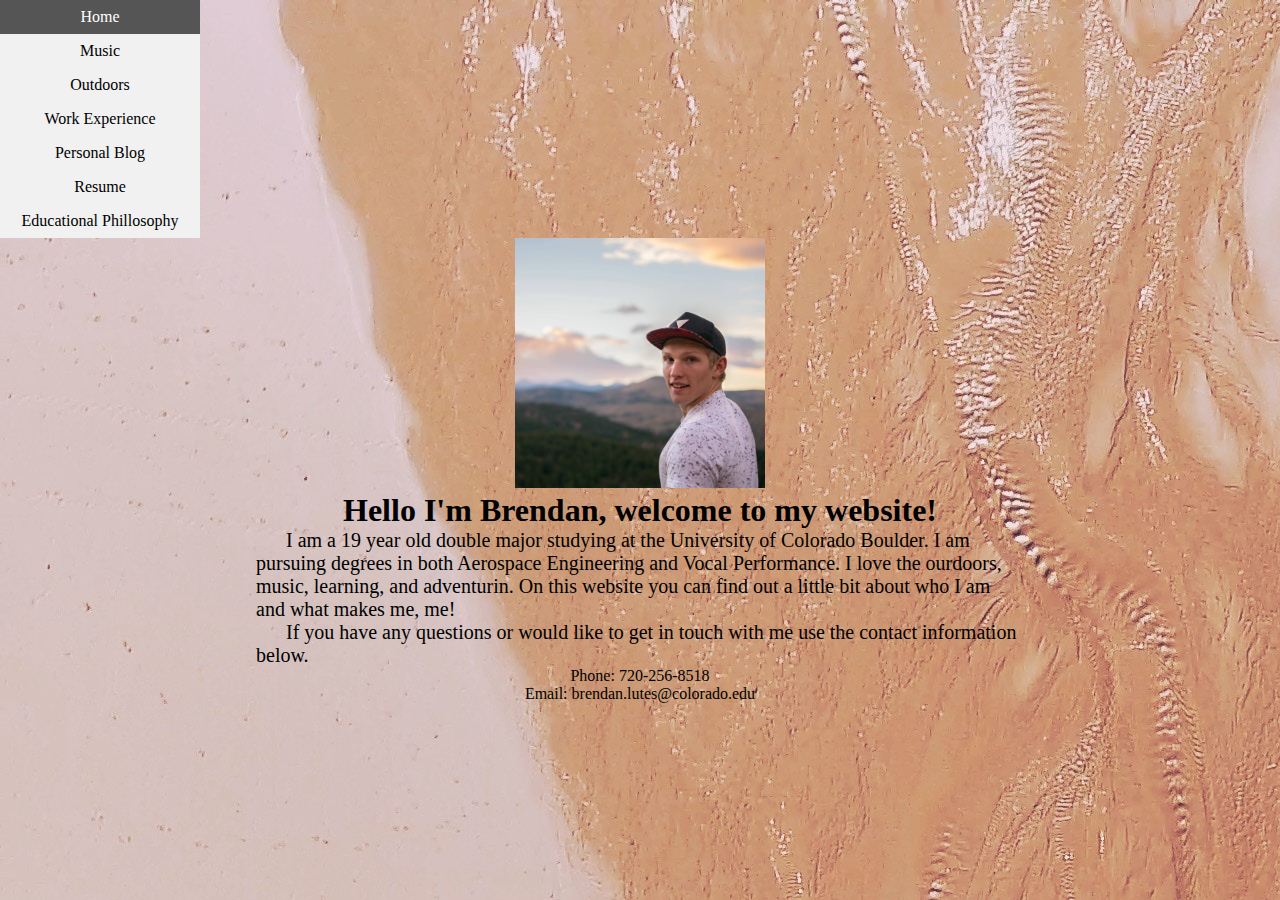
<file: index.html>
<!DOCTYPE html>
<html>
<head>
  <title>Brendan Lutes</title>
  <meta charset="utf-8"/>
  <link rel="stylesheet" type="text/css" href="main.css">
</head>
<div>
  <ul class= "navigator">
    <li class= "navigator"> <a href="index.html"> Home</a></li>
    <li class= "navigator"> <a href="Music.html">Music </a></li>
    <li class= "navigator"> <a href="Outdoors.html"> Outdoors</a></li>
    <li class= "navigator"> <a href="WorkExperience.html">Work Experience </a></li>
    <li class= "navigator"> <a href="Blog.html"> Personal Blog </a> </li>
    <li class= "navigator"> <a href="files/UpdatedResume.pdf"> Resume </a> </li>
    <li class= "navigator"> <a href="EducationalPhilosophy.html">Educational Phillosophy </a></li>
  </ul>
</div>



<body>


  <center> <img src= "images/selfie.jpg"
  width="250px"
  height="250px"
  >

  <h1> Hello I'm Brendan, welcome to my website!</h1>
     <p> I am a 19 year old double major studying at the University of Colorado Boulder.
       I am pursuing degrees in both Aerospace Engineering and Vocal Performance. I love the ourdoors, music, learning, and adventurin.
       On this website you can find out a little bit about who I am and what makes me, me!
     </p>

     <p> If you have any questions or would like to get in touch with me use the contact information below.
       <center><ul>
         <li> Phone: 720-256-8518 </li>
         <li> Email: brendan.lutes@colorado.edu </li>
       </ul>
     </p>


</body>


</html>
</file>
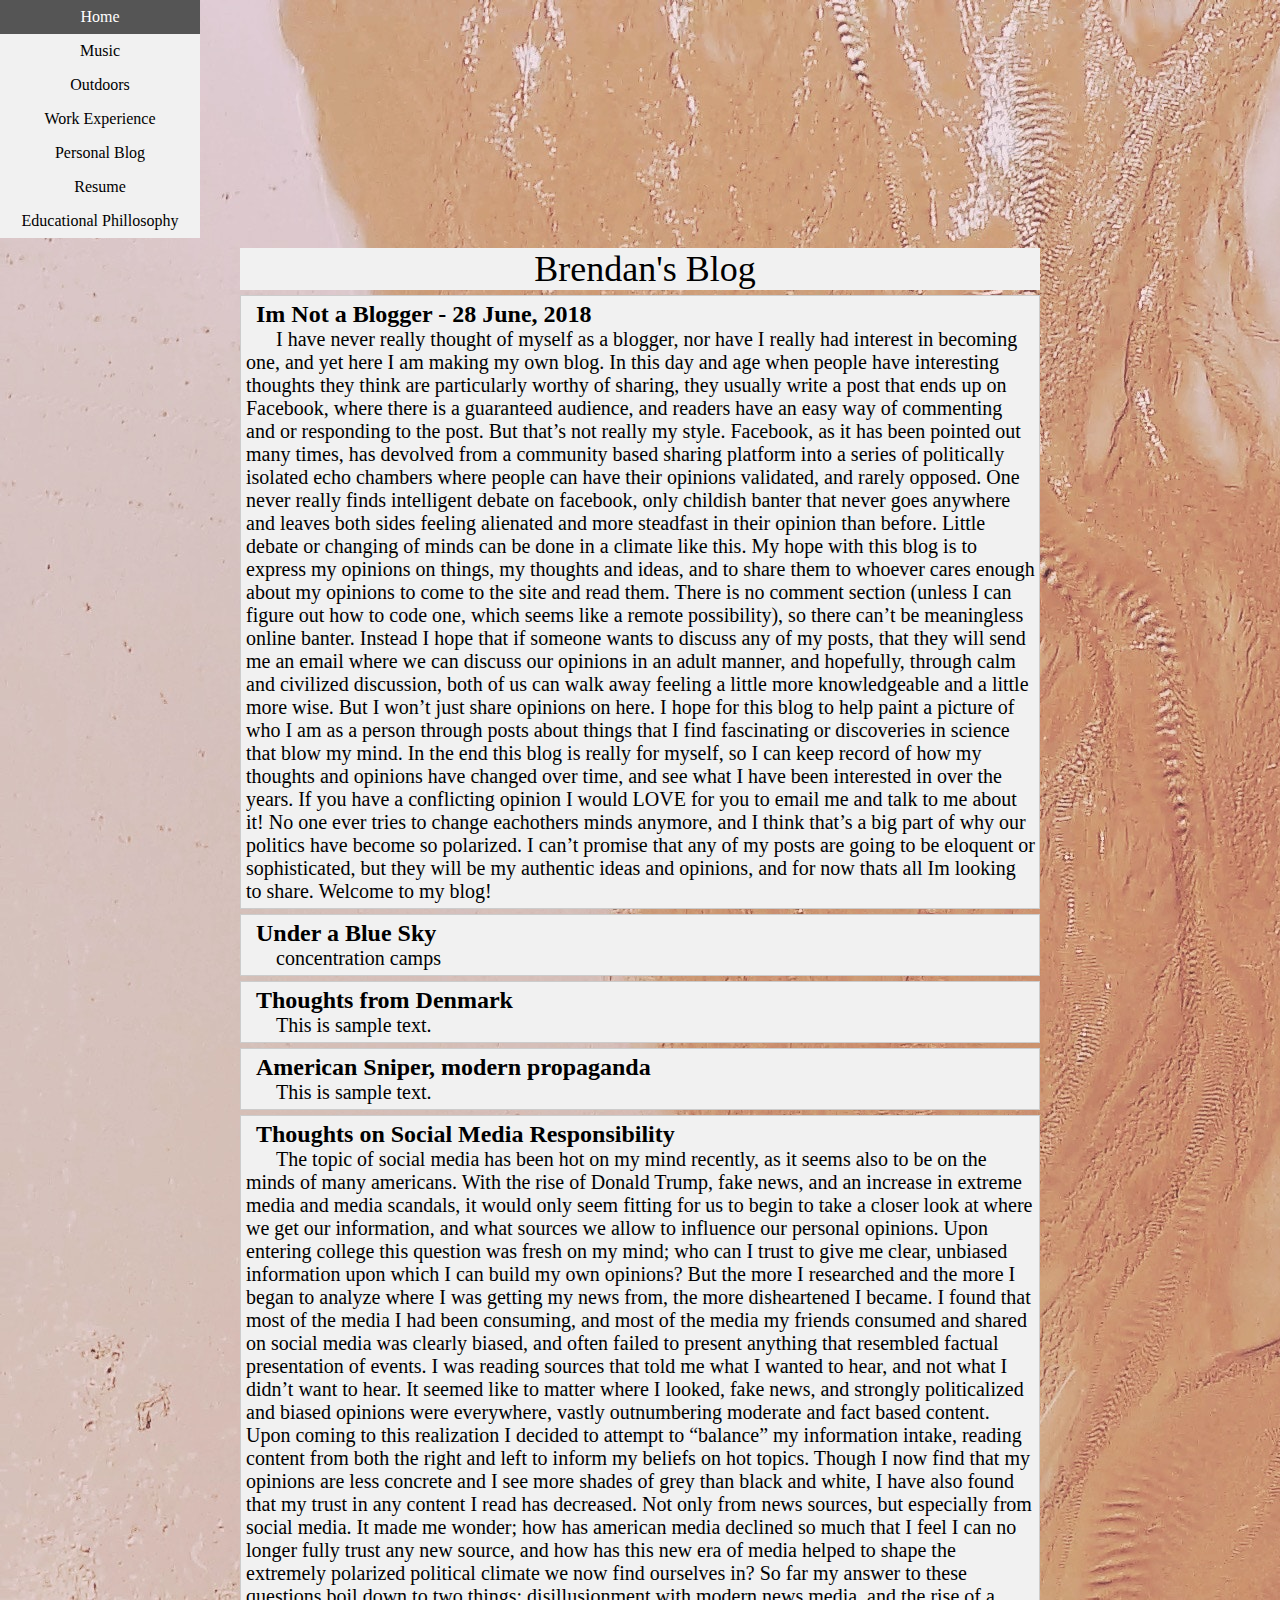
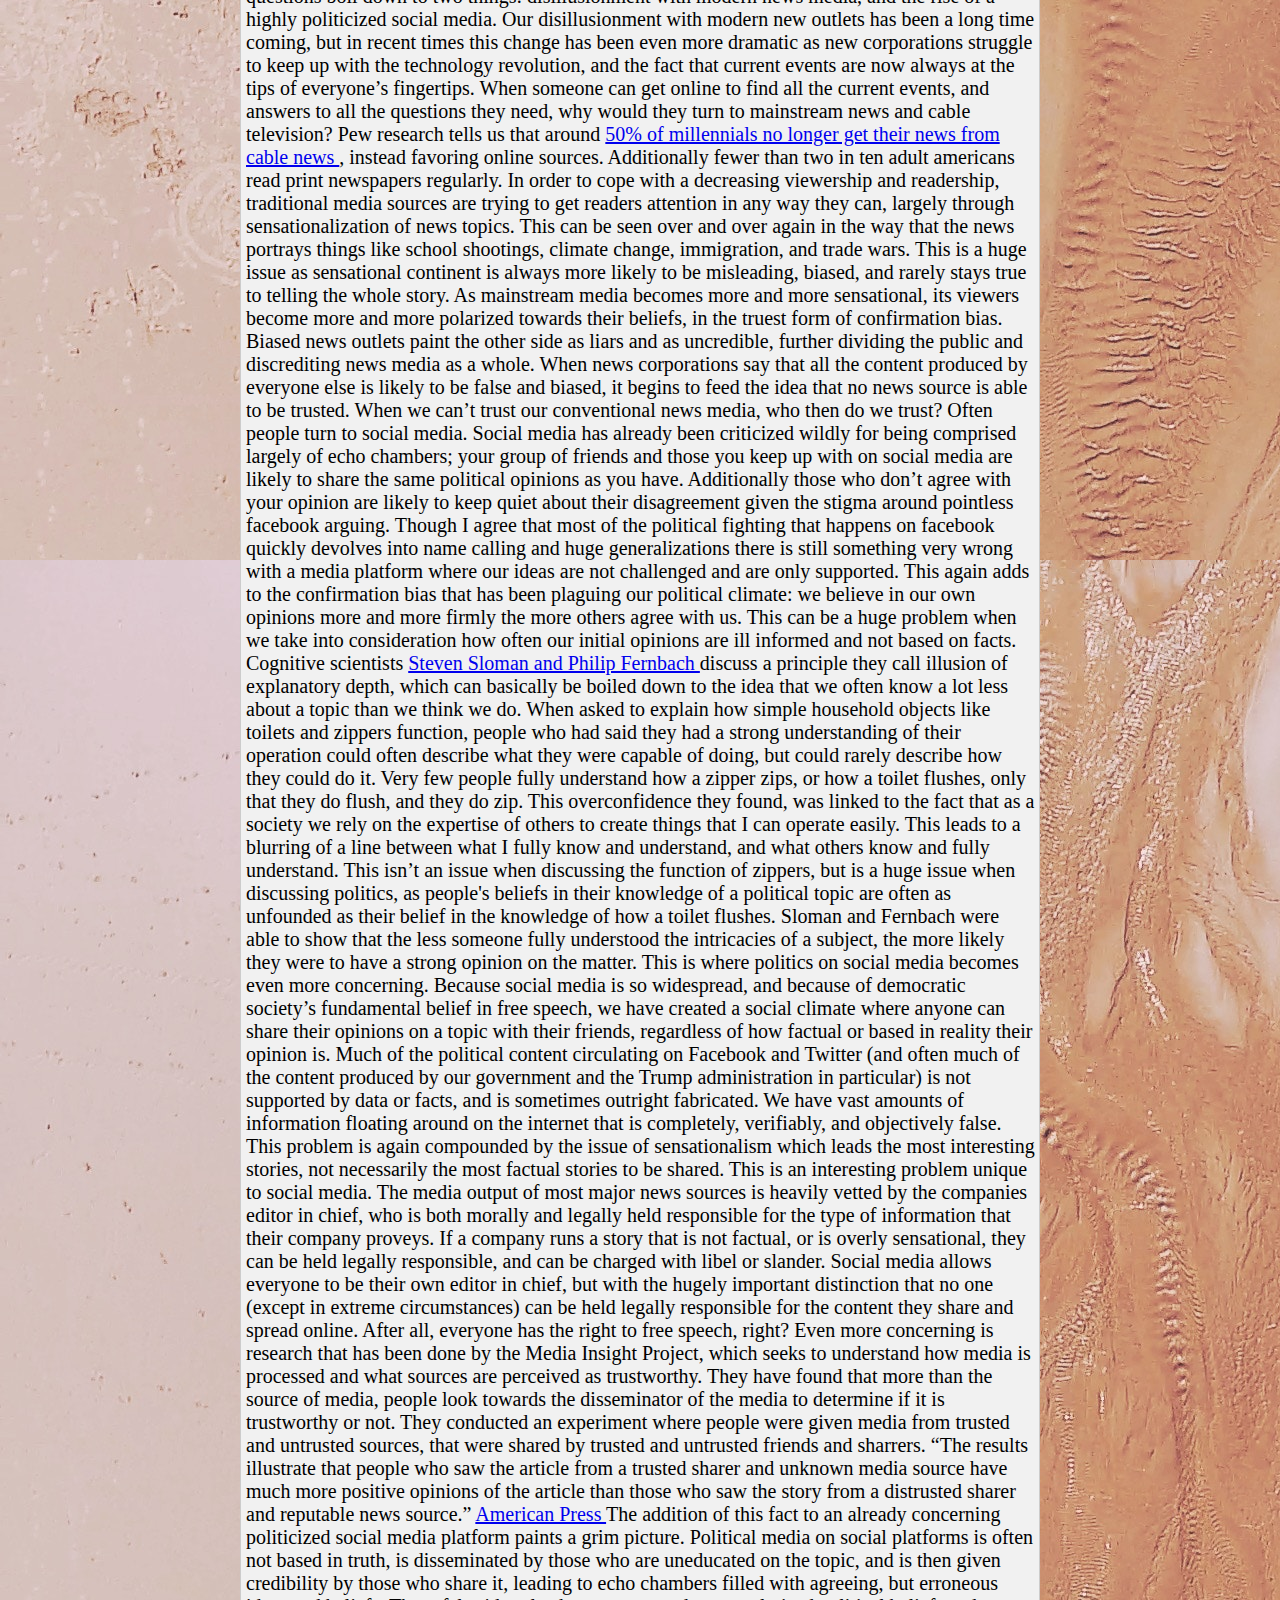
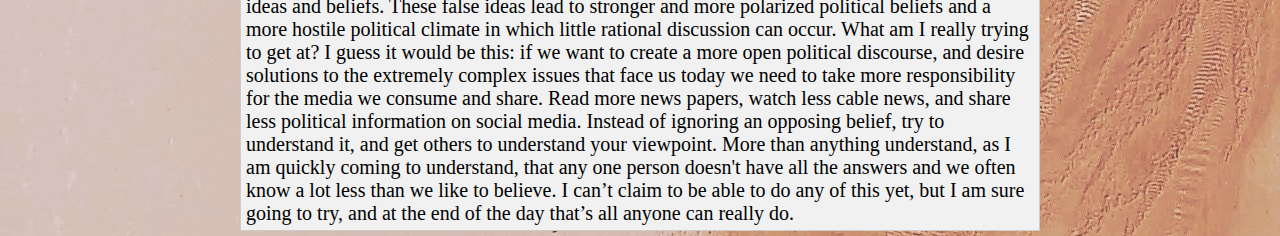
<file: Blog.html>
<!DOCTYPE html>
<html>
  <head>
    <title> Brendans Blog </title>
    <meta charset="utf-8"/>
    <link rel="stylesheet" type="text/css" href="main.css">
  </head>

  <div>
    <ul class= "navigator">
      <li class= "navigator"> <a href="index.html"> Home</a></li>
      <li class= "navigator"> <a href="Music.html">Music </a></li>
      <li class= "navigator"> <a href="Outdoors.html"> Outdoors</a></li>
      <li class= "navigator"> <a href="WorkExperience.html">Work Experience </a></li>
      <li class= "navigator"> <a href="Blog.html"> Personal Blog </a> </li>
      <li class= "navigator"> <a href="files/UpdatedResume.pdf"> Resume </a> </li>
      <li class= "navigator"> <a href="EducationalPhilosophy.html">Educational Phillosophy </a></li>
    </ul>
  </div>

  <body>
      <div id="wrapper">
            <div id="header">
                <div id="logo"> Brendan's Blog</div>
            </div>
            <div id="content">
                  <div class="post">
                      <h2> Im Not a Blogger - 28 June, 2018 </h1>
                      <p> I have never really thought of myself as a blogger, nor have I really had interest in becoming one, and yet here I am making my own blog. In this day and age when people have interesting thoughts they think are particularly worthy of sharing, they usually write a post that ends up on Facebook, where there is a guaranteed audience, and readers have an easy way of commenting and or responding to the post. But that’s not really my style. Facebook, as it has been pointed out many times, has devolved from a community based sharing platform into a series of politically isolated echo chambers where people can have their opinions validated, and rarely opposed. One never really finds intelligent debate on facebook, only childish banter that never goes anywhere and leaves both sides feeling alienated and more steadfast in their opinion than before. Little debate or changing of minds can be done in a climate like this. My hope with this blog is to express my opinions on things, my thoughts and ideas, and to share them to whoever cares enough about my opinions to come to the site and read them. There is no comment section (unless I can figure out how to code one, which seems like a remote possibility), so there can’t be meaningless online banter. Instead I hope that if someone wants to discuss any of my posts, that they will send me an email where we can discuss our opinions in an adult manner, and hopefully, through calm and civilized discussion, both of us can walk away feeling a little more knowledgeable and a little more wise. But I won’t just share opinions on here. I hope for this blog to help paint a picture of who I am as a person through posts about things that I find fascinating or discoveries in science that blow my mind. In the end this blog is really for myself, so I can keep record of how my thoughts and opinions have changed over time, and see what I have been interested in over the years. If you have a conflicting opinion I would LOVE for you to email me and talk to me about it! No one ever tries to change eachothers minds anymore, and I think that’s a big part of why our politics have become so polarized. I can’t promise that any of my posts are going to be eloquent or sophisticated, but they will be my authentic ideas and opinions, and for now thats all Im looking to share. Welcome to my blog!
                      </p>
                  </div>

                  <div class="post">
                      <h2> Under a Blue Sky </h1>
                      <p> concentration camps </p>
                  </div>

                  <div class="post">
                      <h2> Thoughts from Denmark</h1>
                      <p> This is sample text. </p>
                  </div>

                  <div class="post">
                      <h2> American Sniper, modern propaganda</h1>
                      <p> This is sample text. </p>
                  </div>

                  <div class = "post">
                      <h2> Thoughts on Social Media Responsibility </h2>
                      <p> 	The topic of social media has been hot on my mind recently, as it seems also to be on the minds of many americans. With the rise of Donald Trump, fake news, and an increase in extreme media and media scandals, it would only seem fitting for us to begin to take a closer look at where we get our information, and what sources we allow to influence our personal opinions. Upon entering college this question was fresh on my mind; who can I trust to give me clear, unbiased information upon which I can build my own opinions? But the more I researched and the more I began to analyze where I was getting my news from, the more disheartened I became. I found that most of the media I had been consuming, and most of the media my friends consumed and shared on social media was clearly biased, and often failed to present anything that resembled factual presentation of events. I was reading sources that told me what I wanted to hear, and not what I didn’t want to hear. It seemed like to matter where I looked, fake news, and strongly politicalized and biased opinions were everywhere, vastly outnumbering moderate and fact based content. Upon coming to this realization I decided to attempt to “balance” my information intake, reading content from both the right and left to inform my beliefs on hot topics. Though I now find that my opinions are less concrete and I see more shades of grey than black and white, I have also found that my trust in any content I read has decreased. Not only from news sources, but especially from social media. It made me wonder; how has american media declined so much that I feel I can no longer fully trust any new source, and how has this new era of media helped to shape the extremely polarized political climate we now find ourselves in? So far my answer to these questions boil down to two things: disillusionment with modern news media, and the rise of a highly politicized social media.
                    	Our disillusionment with modern new outlets has been a long time coming, but in recent times this change has been even more dramatic as new corporations struggle to keep up with the technology revolution, and the fact that current events are now always at the tips of everyone’s fingertips. When someone can get online to find all the current events, and answers to all the questions they need, why would they turn to mainstream news and cable television? Pew research tells us that around <a href="http://www.journalism.org/2016/07/07/pathways-to-news/">50% of millennials no longer get their news from cable news </a>, instead favoring online sources. Additionally fewer than two in ten adult americans read print newspapers regularly. In order to cope with a decreasing viewership and readership, traditional media sources are trying to get readers attention in any way they can, largely through sensationalization of news topics. This can be seen over and over again in the way that the news portrays things like school shootings, climate change, immigration, and trade wars. This is a huge issue as sensational continent is always more likely to be misleading, biased, and rarely stays true to telling the whole story. As mainstream media becomes more and more sensational, its viewers become more and more polarized towards their beliefs, in the truest form of confirmation bias. Biased news outlets paint the other side as liars and as uncredible, further dividing the public and discrediting news media as a whole. When news corporations say that all the content produced by everyone else is likely to be false and biased, it begins to feed the idea that no news source is able to be trusted. When we can’t trust our conventional news media, who then do we trust? Often people turn to social media.
                    	Social media has already been criticized wildly for being comprised largely of echo chambers; your group of friends and those you keep up with on social media are likely to share the same political opinions as you have. Additionally those who don’t agree with your opinion are likely to keep quiet about their disagreement given the stigma around pointless facebook arguing. Though I agree that most of the political fighting that happens on facebook quickly devolves into name calling and huge generalizations there is still something very wrong with a media platform where our ideas are not challenged and are only supported. This again adds to the confirmation bias that has been plaguing our political climate: we believe in our own opinions more and more firmly the more others agree with us. This can be a huge problem when we take into consideration how often our initial opinions are ill informed and not based on facts. Cognitive scientists
                      <a href="https://www.newyorker.com/magazine/2017/02/27/why-facts-dont-change-our-minds">Steven Sloman and Philip Fernbach </a> discuss a principle they call illusion of explanatory depth, which can basically be boiled down to the idea that we often know a lot less about a topic than we think we do. When asked to explain how simple household objects like toilets and zippers function, people who had said they had a strong understanding of their operation could often describe what they were capable of doing, but could rarely describe how they could do it. Very few people fully understand how a zipper zips, or how a toilet flushes, only that they do flush, and they do zip. This overconfidence they found, was linked to the fact that as a society we rely on the expertise of others to create things that I can operate easily. This leads to a blurring of a line between what I fully know and understand, and what others know and fully understand. This isn’t an issue when discussing the function of zippers, but is a huge issue when discussing politics, as people's beliefs in their knowledge of a political topic are often as unfounded as their belief in the knowledge of how a toilet flushes. Sloman and Fernbach were able to show that the less someone fully understood the intricacies of a subject, the more likely they were to have a strong opinion on the matter. This is where politics on social media becomes even more concerning. Because social media is so widespread, and because of democratic society’s fundamental belief in free speech, we have created a social climate where anyone can share their opinions on a topic with their friends, regardless of how factual or based in reality their opinion is. Much of the political content circulating on Facebook and Twitter (and often much of the content produced by our government and the Trump administration in particular) is not supported by data or facts, and is sometimes outright fabricated. We have vast amounts of information floating around on the internet that is completely, verifiably, and objectively false. This problem is again compounded by the issue of sensationalism which leads the most interesting stories, not necessarily the most factual stories to be shared. This is an interesting problem unique to social media. The media output of most major news sources is heavily vetted by the companies editor in chief, who is both morally and legally held responsible for the type of information that their company proveys. If a company runs a story that is not factual, or is overly sensational, they can be held legally responsible, and can be charged with libel or slander. Social media allows everyone to be their own editor in chief, but with the hugely important distinction that no one (except in extreme circumstances) can be held legally responsible for the content they share and spread online. After all, everyone has the right to free speech, right? Even more concerning is research that has been done by the Media Insight Project, which seeks to understand how media is processed and what sources are perceived as trustworthy. They have found that more than the source of media, people look towards the disseminator of the media to determine if it is trustworthy or not. They conducted an experiment where people were given media from trusted and untrusted sources, that were shared by trusted and untrusted friends and sharrers. “The results illustrate that people who saw the article from a trusted sharer and unknown media source have much more positive opinions of the article than those who saw the story from a distrusted sharer and reputable news source.” <a href="https://www.americanpressinstitute.org/publications/reports/survey-research/trust-social-media/"> American Press </a>
                      The addition of this fact to an already concerning politicized social media platform paints a grim picture. Political media on social platforms is often not based in truth, is disseminated by those who are uneducated on the topic, and is then given credibility by those who share it, leading to echo chambers filled with agreeing, but erroneous ideas and beliefs. These false ideas lead to stronger and more polarized political beliefs and a more hostile political climate in which little rational discussion can occur.
                      What am I really trying to get at? I guess it would be this: if we want to create a more open political discourse, and desire solutions to the extremely complex issues that face us today we need to take more responsibility for the media we consume and share. Read more news papers, watch less cable news, and share less political information on social media. Instead of ignoring an opposing belief, try to understand it, and get others to understand your viewpoint. More than anything understand, as I am quickly coming to understand, that any one person doesn't have all the answers and we often know a lot less than we like to believe. I can’t claim to be able to do any of this yet, but I am sure going to try, and at the end of the day that’s all anyone can really do.
                      </p>
                  </div>

            </div>
      </div>



  </body>

</html>
</file>
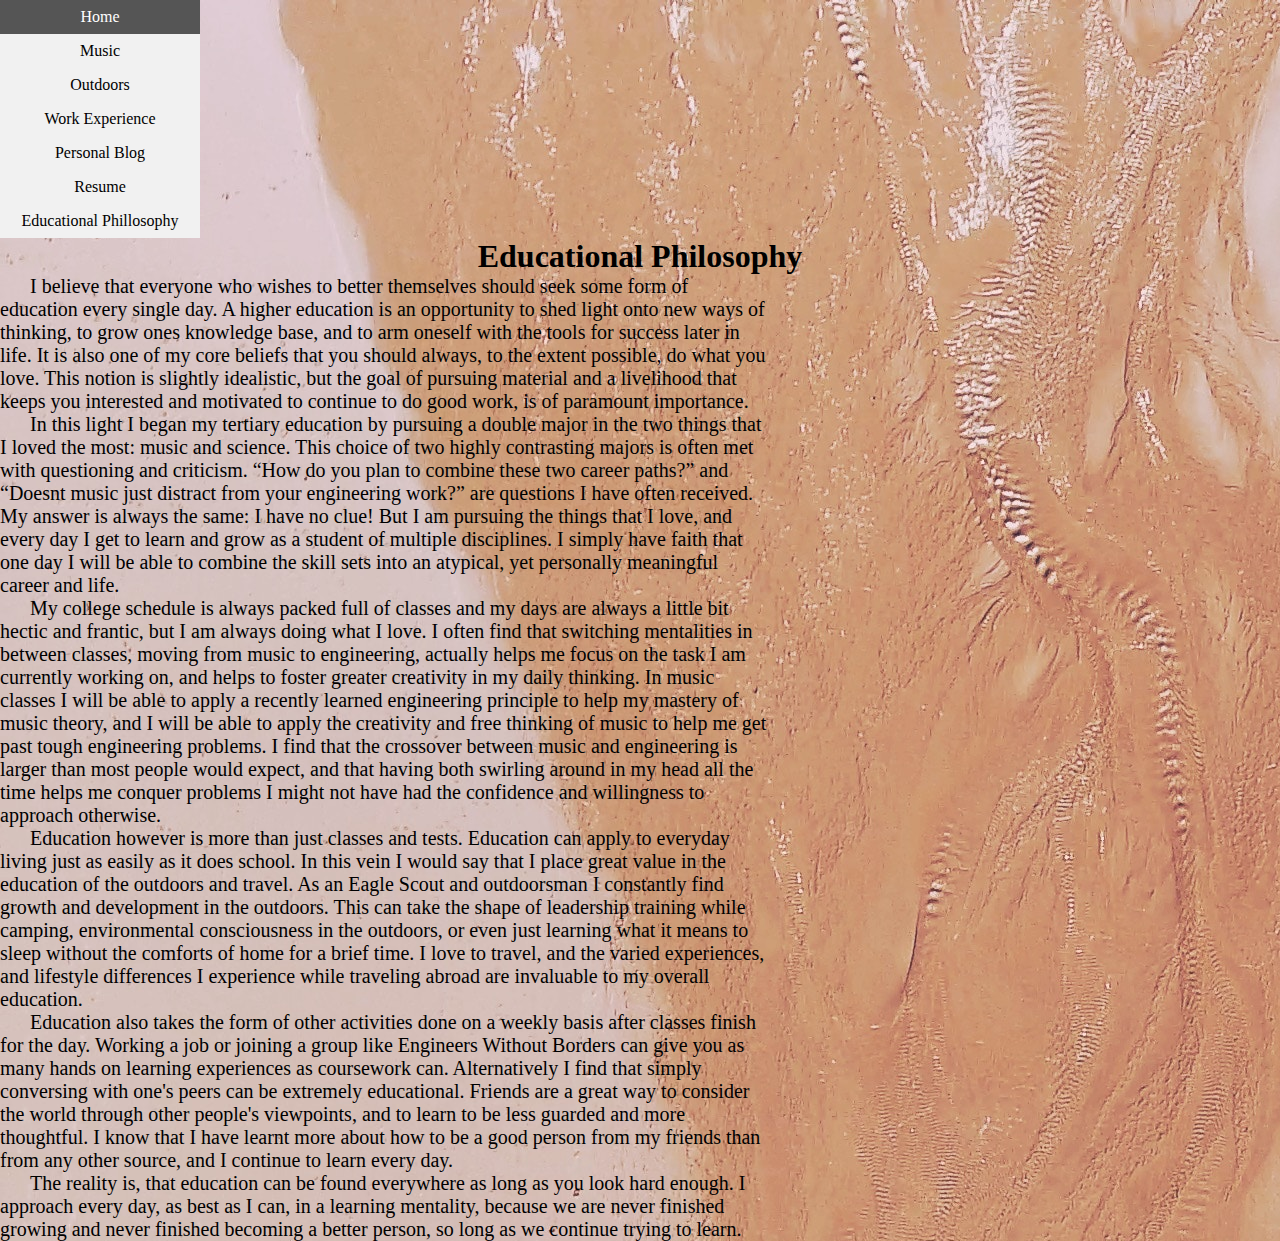
<file: EducationalPhilosophy.html>
<!DOCTYPE html>
<html>
<head>
  <title>Brendan Lues</title>
  <meta charset="utf-8"/>
  <link rel="stylesheet" type="text/css" href="main.css">
</head>
<div>
  <ul class= "navigator">
    <li class= "navigator"> <a href="index.html"> Home</a></li>
    <li class= "navigator"> <a href="Music.html">Music </a></li>
    <li class= "navigator"> <a href="Outdoors.html"> Outdoors</a></li>
    <li class= "navigator"> <a href="WorkExperience.html">Work Experience </a></li>
    <li class= "navigator"> <a href="Blog.html"> Personal Blog </a> </li>
    <li class= "navigator"> <a href="files/UpdatedResume.pdf"> Resume </a> </li>
    <li class= "navigator"> <a href="EducationalPhilosophy.html">Educational Phillosophy </a></li>
  </ul>
</div>

<body class="main">
  <h1>Educational Philosophy </h1>
    <p>
        I believe that everyone who wishes to better themselves should seek some form of education every single day. A higher education is an opportunity to shed light onto new ways of thinking, to grow ones knowledge base, and to arm oneself with the tools for success later in life. It is also one of my core beliefs that you should always, to the extent possible, do what you love. This notion is slightly idealistic, but the goal of pursuing material and a livelihood that keeps you interested and motivated to continue to do good work, is of paramount importance.
    </P>
    <p>
  	    In this light I began my tertiary education by pursuing a double major in the two things that I loved the most: music and science. This choice of two highly contrasting majors is often met with questioning and criticism. “How do you plan to combine these two career paths?” and “Doesnt music just distract from your engineering work?” are questions I have often received. My answer is always the same: I have no clue! But I am pursuing the things that I love, and every day I get to learn and grow as a student of multiple disciplines. I simply have faith that one day I will be able to combine the skill sets into an atypical, yet personally meaningful career and life.
    </P>
    <p>
        My college schedule is always packed full of classes and my days are always a little bit hectic and frantic, but I am always doing what I love. I often find that switching mentalities in between classes, moving from music to engineering, actually helps me focus on the task I am currently working on, and helps to foster greater creativity in my daily thinking. In music classes I will be able to apply a recently learned engineering principle to help my mastery of music theory, and I will be able to apply the creativity and free thinking of music to help me get past tough engineering problems. I find that the crossover between music and engineering is larger than most people would expect, and that having both swirling around in my head all the time helps me conquer problems I might not have had the confidence and willingness to approach otherwise.
    </P>
    <p>
        Education however is more than just classes and tests. Education can apply to everyday living just as easily as it does school. In this vein I would say that I place great value in the education of the outdoors and travel. As an Eagle Scout and outdoorsman I constantly find growth and development in the outdoors. This can take the shape of leadership training while camping, environmental consciousness in the outdoors, or even just learning what it means to sleep without the comforts of home for a brief time. I love to travel, and the varied experiences, and lifestyle differences I experience while traveling abroad are invaluable to my overall education.
  </P>
  <p>
    Education also takes the form of other activities done on a weekly basis after classes finish for the day. Working a job or joining a group like Engineers Without Borders can give you as many hands on learning experiences as coursework can. Alternatively I find that simply conversing with one's peers can be extremely educational. Friends are a great way to consider the world through other people's viewpoints, and to learn to be less guarded and more thoughtful. I know that I have learnt more about how to be a good person from my friends than from any other source, and I continue to learn every day.
    </P>
  <p>
    The reality is, that education can be found everywhere as long as you look hard enough. I approach every day, as best as I can, in a learning mentality, because we are never finished growing and never finished becoming a better person, so long as we continue trying to learn.
    </p>
</body>
</html>
</file>
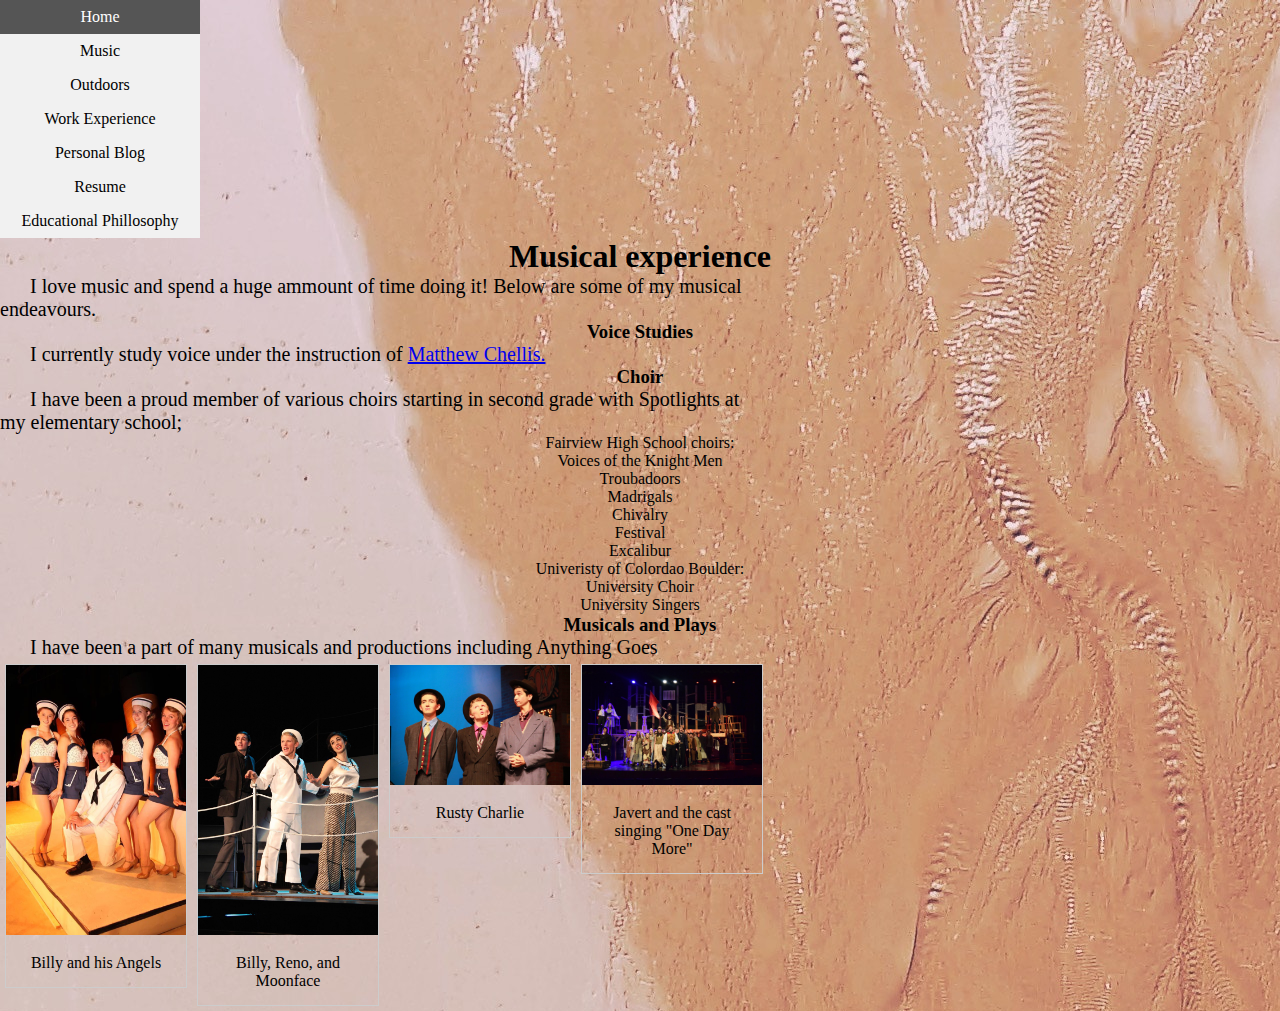
<file: Music.html>
<!DOCTYPE html>
<html>
<head>
  <title>Brendan Lues</title>
  <meta charset="utf-8"/>
  <link rel="stylesheet" type="text/css" href="main.css">
</head>
<div>
  <ul class= "navigator">
    <li class= "navigator"> <a href="index.html"> Home</a></li>
    <li class= "navigator"> <a href="Music.html">Music </a></li>
    <li class= "navigator"> <a href="Outdoors.html"> Outdoors</a></li>
    <li class= "navigator"> <a href="WorkExperience.html">Work Experience </a></li>
    <li class= "navigator"> <a href="Blog.html"> Personal Blog </a> </li>
    <li class= "navigator"> <a href="files/UpdatedResume.pdf"> Resume </a> </li>
    <li class= "navigator"> <a href="EducationalPhilosophy.html">Educational Phillosophy </a></li>
  </ul>
</div>

<h1> Musical experience </h1>
<p> I love music and spend a huge ammount of time doing it! Below are some of my musical endeavours.</p>

<h3> Voice Studies </h3>
  <p> I currently study voice under the instruction of <a href="https://www.colorado.edu/music/matthew-chellis">Matthew Chellis. </a>
  </p>



<h3> Choir </h3>
  <p>
    I have been a proud member of various choirs starting in second grade with Spotlights at my elementary school;
      <ul>
        <li> Fairview High School choirs: </li>
          <ul>
            <li> Voices of the Knight Men</li>
            <li> Troubadoors</li>
            <li> Madrigals</li>
            <li> Chivalry</li>
            <li> Festival</li>
            <li> Excalibur</li>
          </ul>
        <li> Univeristy of Colordao Boulder:<li>
          <ul>
            <li> University Choir</li>
            <li> University Singers</li>
          </ul>
      </ul>
  </p>




    <h3> Musicals and Plays</h3>
      <p>
        I have been a part of many musicals and productions including Anything Goes
      </p>


  <div class="gallery">
    <a target="_blank" href="images/AnythingGoes.jpg">
      <img src="images/AnythingGoes.jpg" alt="Anything Goes" width="300" height="200">
    </a>
    <div class="desc">Billy and his Angels</div>
  </div>

  <div class="gallery">
    <a target="_blank" href="images/AnythingGoes2.jpg">
      <img src="images/AnythingGoes2.jpg" alt="Anything Goes" width="300" height="200">
    </a>
    <div class="desc">Billy, Reno, and Moonface</div>
  </div>

  <div class="gallery">
    <a target="_blank" href="images/GuysAndDolls.jpg">
      <img src="images/GuysAndDolls.jpg" alt="Guys and Dolls" width="300" height="200">
    </a>
    <div class="desc">Rusty Charlie</div>
  </div>

  <div class="gallery">
    <a target="_blank" href="images/LesMis.jpg">
      <img src="images/LesMis.jpg" alt="Les Miserables" width="300" height="200">
    </a>
    <div class="desc">Javert and the cast singing "One Day More"</div>
  </div>






</body>
</html>
</file>
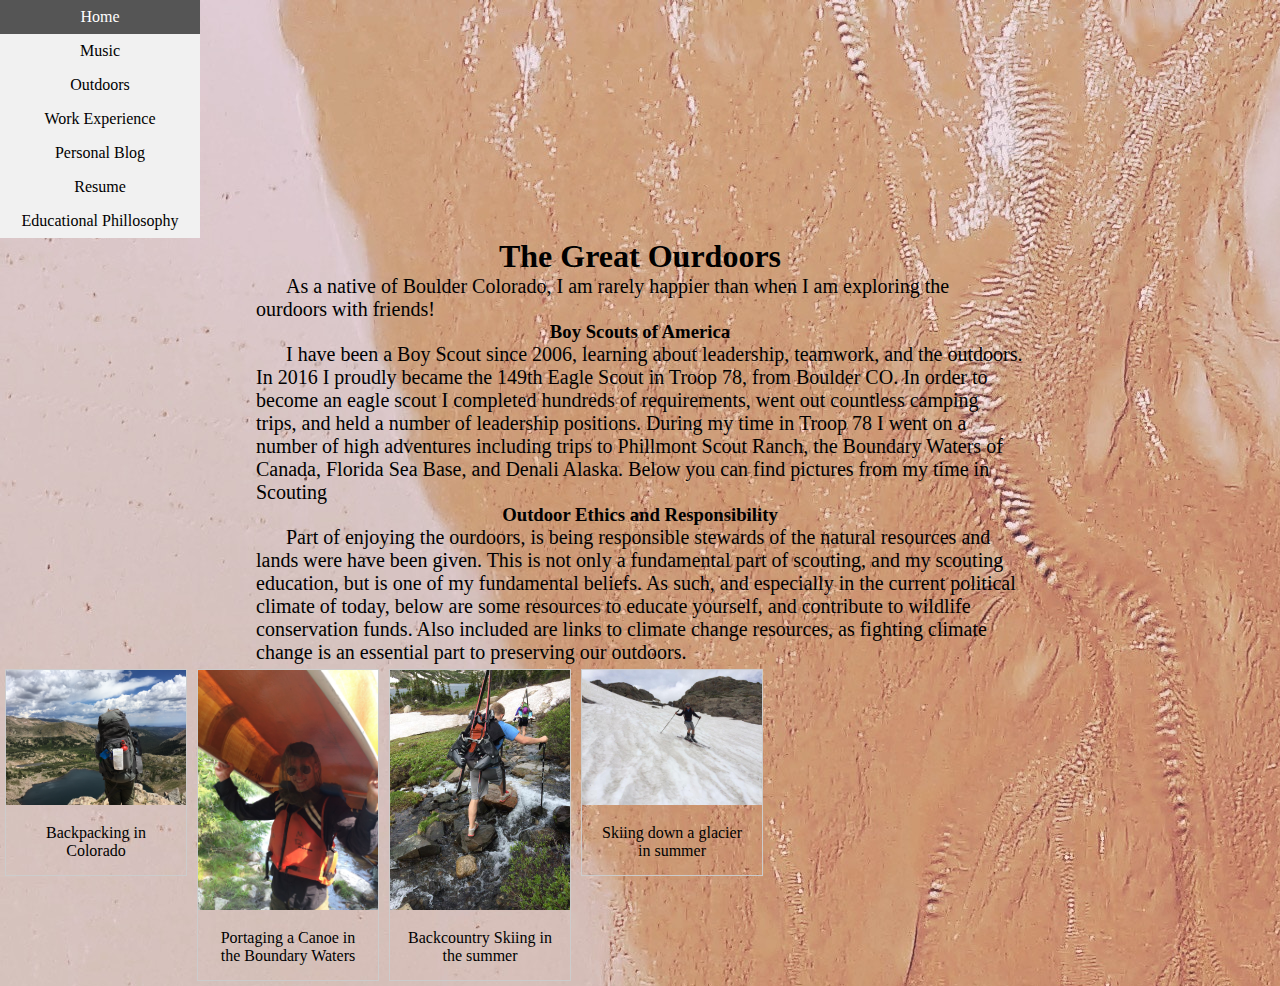
<file: Outdoors.html>
<!DOCTYPE html>
<html>
<head>
  <title>Brendan Lues</title>
  <meta charset="utf-8"/>
  <link rel="stylesheet" type="text/css" href="main.css">
</head>
<div>
  <ul class= "navigator">
    <li class= "navigator"> <a href="index.html"> Home</a></li>
    <li class= "navigator"> <a href="Music.html">Music </a></li>
    <li class= "navigator"> <a href="Outdoors.html"> Outdoors</a></li>
    <li class= "navigator"> <a href="WorkExperience.html">Work Experience </a></li>
    <li class= "navigator"> <a href="Blog.html"> Personal Blog </a> </li>
    <li class= "navigator"> <a href="files/UpdatedResume.pdf"> Resume </a> </li>
    <li class= "navigator"> <a href="EducationalPhilosophy.html">Educational Phillosophy </a></li>
  </ul>
</div>

<center><body>



     <h1> The Great Ourdoors</h1>
       <p> As a native of Boulder Colorado, I am rarely happier than when I am exploring the ourdoors with friends!
       <h3> Boy Scouts of America</h3>
         <p> I have been a Boy Scout since 2006, learning about leadership, teamwork, and the outdoors. In 2016 I proudly became the 149th Eagle Scout in Troop 78, from Boulder CO.
         In order to become an eagle scout I completed hundreds of requirements, went out countless camping trips, and held a number of leadership positions. During my time in Troop 78 I went on a number of high adventures
       including trips to Phillmont Scout Ranch, the Boundary Waters of Canada, Florida Sea Base, and Denali Alaska. Below you can find pictures from my time in Scouting</p>

       <h3> Outdoor Ethics and Responsibility </h3>
        <p> Part of enjoying the ourdoors, is being responsible stewards of the natural resources and lands were have been given.
          This is not only a fundamental part of scouting, and my scouting education, but is one of my fundamental beliefs.
          As such, and especially in the current political climate of today, below are some resources to educate yourself, and contribute to wildlife conservation funds.
          Also included are links to climate change resources, as fighting climate change is an essential part to preserving our outdoors.
        </p>


        <div class="gallery">
          <a target="_blank" href="images/Outdoors.jpg">
            <img src="images/Outdoors.jpg" alt="Anything Goes" width="300" height="200">
          </a>
          <div class="desc">Backpacking in Colorado</div>
        </div>

        <div class="gallery">
          <a target="_blank" href="images/Outdoors2.jpg">
            <img src="images/Outdoors2.jpg" alt="Anything Goes" width="300" height="200">
          </a>
          <div class="desc">Portaging a Canoe in the Boundary Waters</div>
        </div>

        <div class="gallery">
          <a target="_blank" href="images/Outdoors4.jpg">
            <img src="images/Outdoors4.jpg" alt="Guys and Dolls" width="300" height="200">
          </a>
          <div class="desc">Backcountry Skiing in the summer</div>
        </div>

        <div class="gallery">
          <a target="_blank" href="images/Outdoors3.jpg">
            <img src="images/Outdoors3.jpg" alt="Les Miserables" width="300" height="200">
          </a>
          <div class="desc">Skiing down a glacier in summer</div>
        </div>


</div>
</body>

</html>
</file>
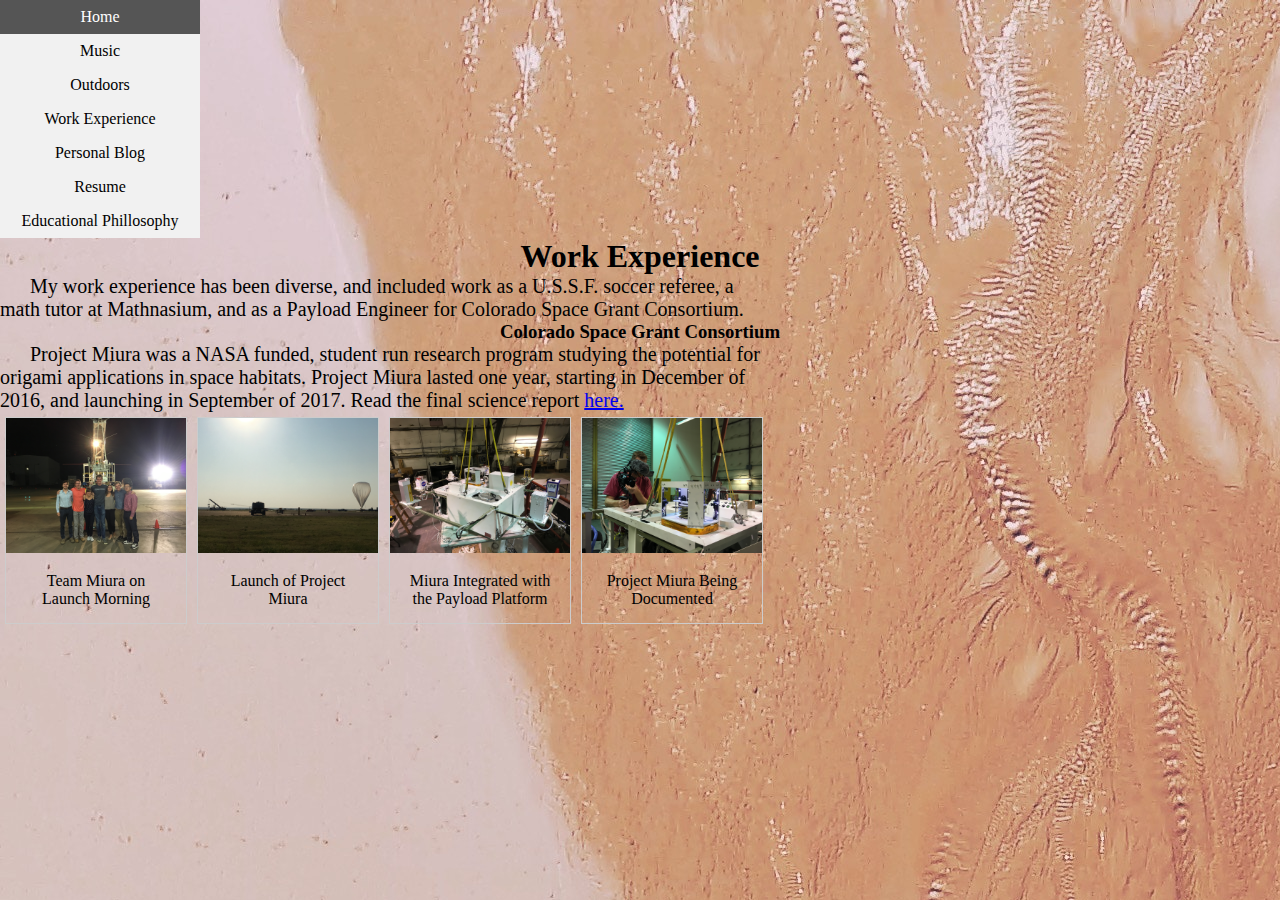
<file: WorkExperience.html>
<!DOCTYPE html>
<html>
<head>
  <title>Brendan Lues</title>
  <meta charset="utf-8"/>
  <link rel="stylesheet" type="text/css" href="main.css">
</head>
<div>
  <ul class= "navigator">
    <li class= "navigator"> <a href="index.html"> Home</a></li>
    <li class= "navigator"> <a href="Music.html">Music </a></li>
    <li class= "navigator"> <a href="Outdoors.html"> Outdoors</a></li>
    <li class= "navigator"> <a href="WorkExperience.html">Work Experience </a></li>
    <li class= "navigator"> <a href="Blog.html"> Personal Blog </a> </li>
    <li class= "navigator"> <a href="files/UpdatedResume.pdf"> Resume </a> </li>
    <li class= "navigator"> <a href="EducationalPhilosophy.html">Educational Phillosophy </a></li>
  </ul>
</div>

<body>
  <h1> Work Experience </h1>
  <p>
  My work experience has been diverse, and included work as a U.S.S.F. soccer referee, a math tutor at Mathnasium, and as a Payload Engineer for Colorado Space Grant Consortium.
  </p>
  <h3>Colorado Space Grant Consortium </h3>
    <p>
      Project Miura was a NASA funded, student run research program studying the potential for origami applications in space habitats.
       Project Miura lasted one year, starting in December of 2016, and launching in September of 2017.
       Read the final science report <a href="files/project-miura-final.pdf"> here. </a>


       <div class="gallery">
         <a target="_blank" href="images/Miura.jpg">
           <img src="images/Miura.jpg" alt="Anything Goes" width="300" height="200">
         </a>
         <div class="desc">Team Miura on Launch Morning</div>
       </div>

       <div class="gallery">
         <a target="_blank" href="images/Miura2.jpg">
           <img src="images/Miura2.jpg" alt="Anything Goes" width="300" height="200">
         </a>
         <div class="desc">Launch of Project Miura</div>
       </div>

       <div class="gallery">
         <a target="_blank" href="images/Miura3.jpg">
           <img src="images/Miura3.jpg" alt="Guys and Dolls" width="300" height="200">
         </a>
         <div class="desc">Miura Integrated with the Payload Platform</div>
       </div>

       <div class="gallery">
         <a target="_blank" href="images/Miura4.jpg">
           <img src="images/Miura4.jpg" alt="Les Miserables" width="300" height="200">
         </a>
         <div class="desc">Project Miura Being Documented</div>
       </div>




</body>
</html>
</file>
<file: main.css>
body{
    background-image: url("https://brendanlutes.github.io/images/naiser_pic.jpg");
    /* https://brendanlutes.github.io/ */
    background-size: stretch;
    text-align: center;
    align-content: stretch;
}
*{
  margin: 0px;
  padding: 0px;

}
#wrapper {
  width: 800px;
  margin-left: auto;
  margin-right: auto;
}

#header {
  background-color: #f1f1f1;
  width: 100%;
  margin-bottom: 5px;
}
#logo{
  color:black;
  font-size: 36px;
  margin: 10px 0px 0px 10px;

}
.post{
  background-color: #f1f1f1;
  padding: 5px;
  border: 1px solid #cccccc;
  margin-bottom: 5px;
}
.post h2{
  text-align: left;
  margin-left: 10px;
}
.post p{
  margin-bottom: 10px;
  width: 790px;
}
.post p:last-child{
  margin-bottom:0px;

}
ul{
  list-style-type: none;
}

ul.navigator {
    list-style-type: none;
    margin: 0;
    padding: 0;
    width: 200px;
    background-color: #f1f1f1;
}

li.navigator a {
    display: block;
    color: #000;
    padding: 8px 16px;
    text-decoration: none;
}

li.navigator a.active {
    background-color: #4CAF50;
    color: white;
}

li.navigator a:hover:not(.active) {
    background-color: #555;
    color: white;
}

p{
  text-align: left;
  align-content: center;
  color: black;
  font-size: 20px;
  width: 60%;
  margin-bottom: 0;
  text-indent: 1.5em;
}



div.gallery {
    margin: 5px;
    border: 1px solid #ccc;
    float: left;
    width: 180px;
}

div.gallery:hover {
    border: 1px solid #777;
}

div.gallery img {
    width: 100%;
    height: auto;
}

div.desc {
    padding: 15px;
    text-align: center;
}
</file>
